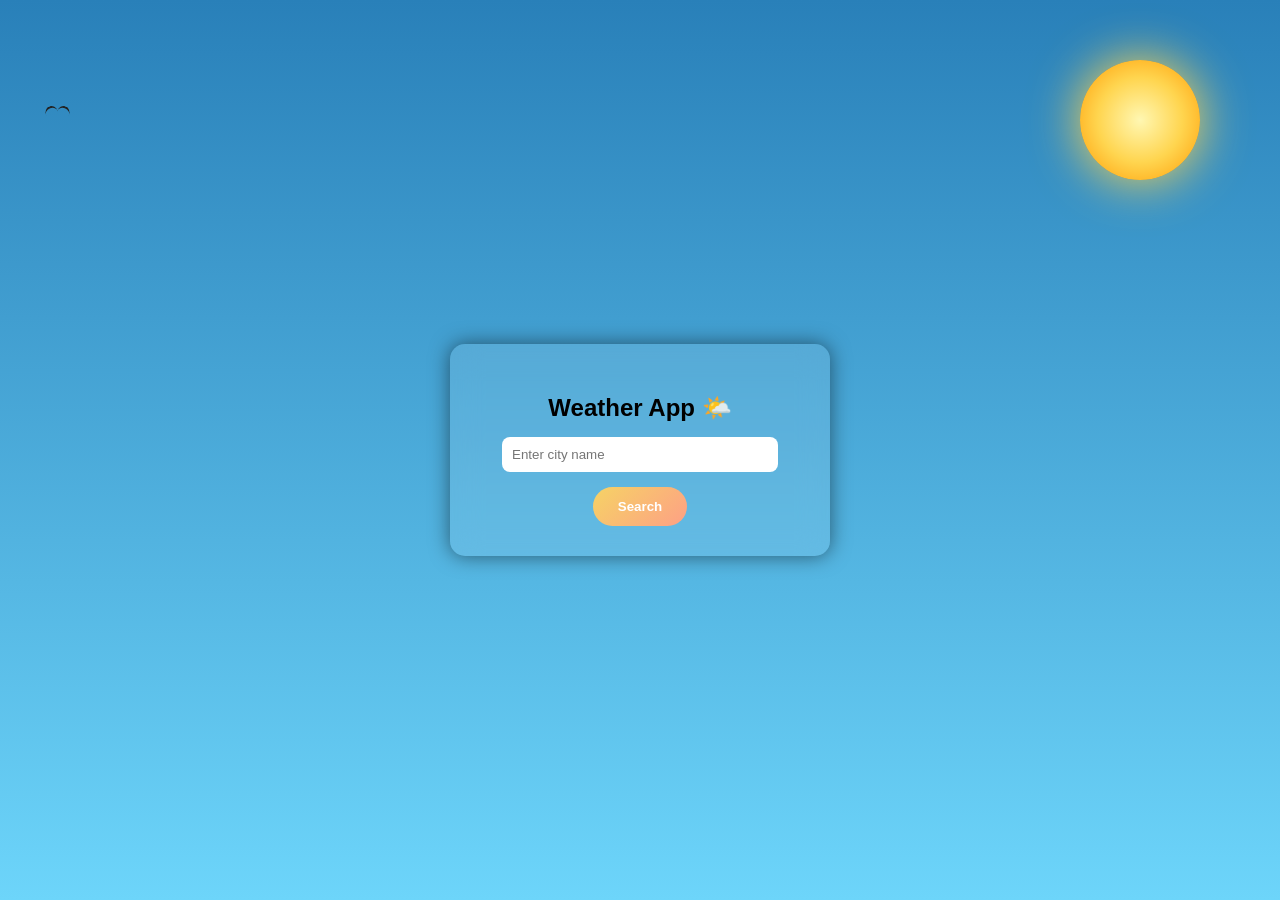
<file: index.html>
<!DOCTYPE html>
<html>
<head>
  <title>Weather App</title>
  <link rel="stylesheet" href="cloud.css">
  <meta name="viewport" content="width=device-width, initial-scale=1.0">
</head>
<body>
  <div class="sky">
    <div class="cloud cloud1"></div>
    <div class="cloud cloud2"></div>
    <div class="cloud cloud3"></div>
</div>

<div class="sun"></div>

<div class="birds">
    <div class="bird bird1"></div>
    <div class="bird bird2"></div>
    <div class="bird bird3"></div>
    <div class="bird bird4"></div>
    <div class="bird bird5"></div>
</div>

<div class="container">
  <h2>Weather App 🌤️</h2>

  <input type="text" id="city" placeholder="Enter city name">
  <button onclick="getWeather()">Search</button>

  <div id="weatherResult"></div>
</div>

<script src="jasc.js"></script>
</body>
</html>
</file>
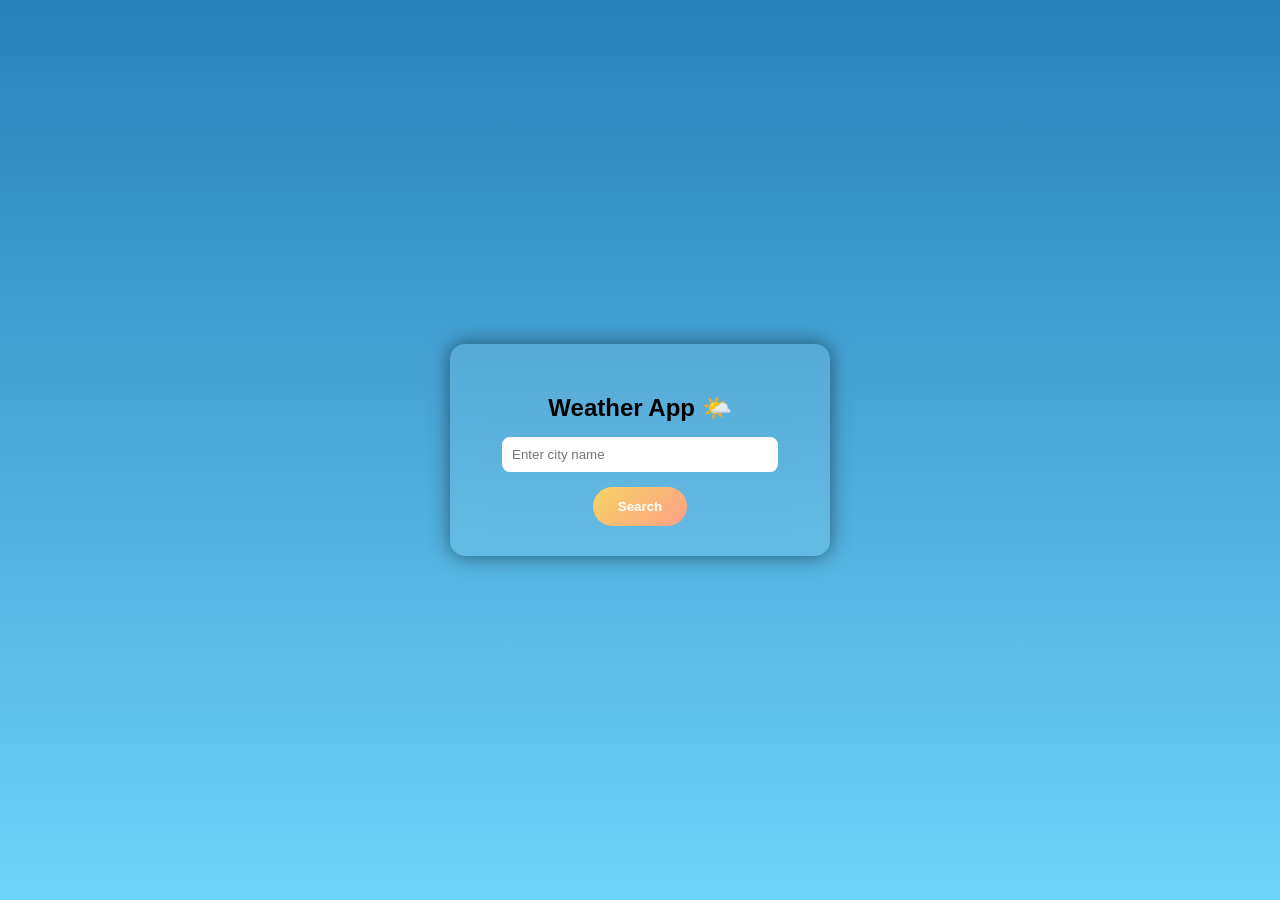
<file: weather.html>
<!DOCTYPE html>
<html>
<head>
  <title>Weather App</title>
  <link rel="stylesheet" href="cloud.css">
</head>
<body>

<div class="container">
  <h2>Weather App 🌤️</h2>

  <input type="text" id="city" placeholder="Enter city name">
  <button onclick="getWeather()">Search</button>

  <div id="weatherResult"></div>
</div>

<script src="jasc.js"></script>
</body>
</html>
</file>
<file: cloud.css>
body{
    margin:0;
    font-family:'Poppins',sans-serif;
    overflow:hidden;
    display:flex;
    justify-content:center;
    align-items:center;
    height:100vh;
    background:linear-gradient(to top,#6dd5fa,#2980b9);
    transition:background 1s ease;
    position:relative;
}

.container{
    position:relative;
    z-index:10;
    background:rgba(255,255,255,.1);
    backdrop-filter:blur(15px);
    padding:30px;
    border-radius:15px;
    width:320px;
    text-align:center;
    box-shadow:0 0 20px rgba(0,0,0,.5);
}

h2 { margin-bottom: 15px; }

input {
  width: 80%;
  padding: 10px;
  border-radius: 8px;
  border: none;
  outline: none;
}

button {
  margin-top: 15px;
  padding: 12px 25px;
  background: linear-gradient(135deg,#f6d365,#fda085);
  border: none;
  color: white;
  border-radius: 25px;
  font-weight: bold;
  cursor: pointer;
  transition: 0.3s;
}

button:hover {
  transform: scale(1.08);
  box-shadow: 0 0 15px #0ea5e9;
}

#weatherResult{
    display:none;
    margin-top:20px;
    animation:fade .5s ease;
}

#weatherResult img {
  width: 80px;
  margin-top: 10px;
}

@keyframes fade {
  from {opacity:0; transform: translateY(10px);}
  to {opacity:1; transform: translateY(0);}
}

.sky{
    position:absolute;
    width:100%;
    height:100%;
    overflow:hidden;
    top:0;
    left:0;
    z-index:0;
}

.cloud{
    position:absolute;
    background:#fff;
    border-radius:50px;
    opacity:.8;
}

.cloud::before,
.cloud::after{
    content:"";
    position:absolute;
    background:#fff;
    border-radius:50%;
}

.cloud1{
    width:180px;
    height:60px;
    top:15%;
    left:-250px;
    animation:moveCloud 45s linear infinite;
}

.cloud1::before{
    width:70px;
    height:70px;
    top:-30px;
    left:25px;
}

.cloud1::after{
    width:90px;
    height:90px;
    top:-40px;
    right:20px;
}

.cloud2{
    width:220px;
    height:70px;
    top:40%;
    left:-300px;
    animation:moveCloud 60s linear infinite;
    animation-delay:-20s;
}

.cloud2::before{
    width:90px;
    height:90px;
    top:-35px;
    left:30px;
}

.cloud2::after{
    width:110px;
    height:110px;
    top:-45px;
    right:25px;
}

.cloud3{
    width:160px;
    height:55px;
    top:70%;
    left:-220px;
    animation:moveCloud 35s linear infinite;
    animation-delay:-10s;
}

.cloud3::before{
    width:65px;
    height:65px;
    top:-25px;
    left:20px;
}

.cloud3::after{
    width:85px;
    height:85px;
    top:-35px;
    right:20px;
}

@keyframes moveCloud{
    from{
        transform:translateX(0);
    }
    to{
        transform:translateX(calc(100vw + 400px));
    }
}

.birds{
    position:absolute;
    top:90px;
    left:-300px;
    width:100%;
    height:200px;
    animation:flyBirds 18s linear infinite;
    z-index:3;
    pointer-events:none;
}

.bird{
    position:absolute;
    width:35px;
    height:25px;
}

.bird::before,
.bird::after{
    content:"";
    position:absolute;
    width:18px;
    height:18px;
    border-top:3px solid #222;
    border-radius:50%;
    animation:flap .5s ease-in-out infinite alternate;
}

.bird::before{
    left:0;
    transform-origin:right center;
    transform:rotate(-20deg);
}

.bird::after{
    right:0;
    transform-origin:left center;
    transform:rotate(20deg);
}

@keyframes flap{
    from{
        transform:rotate(-25deg);
    }
    to{
        transform:rotate(25deg);
    }
}

.bird1{
    top:20px;
    left:0;
    transform:scale(1);
}

.bird2{
    top:70px;
    left:80px;
    transform:scale(.8);
}

.bird3{
    top:35px;
    left:170px;
    transform:scale(.6);
}

.bird4{
    top:90px;
    left:250px;
    transform:scale(.9);
}

.bird5{
    top:10px;
    left:340px;
    transform:scale(.7);
}

@keyframes flyBirds{
    from{
        transform:translateX(-350px);
    }
    to{
        transform:translateX(calc(100vw + 500px));
    }
}

.sun{
    position:absolute;
    top:60px;
    right:80px;
    width:120px;
    height:120px;
    border-radius:50%;
    background:radial-gradient(circle,#fff7b2,#ffd54f,#ff9800);
    box-shadow:0 0 50px #ffd54f;
    z-index:1;
}
</file>
